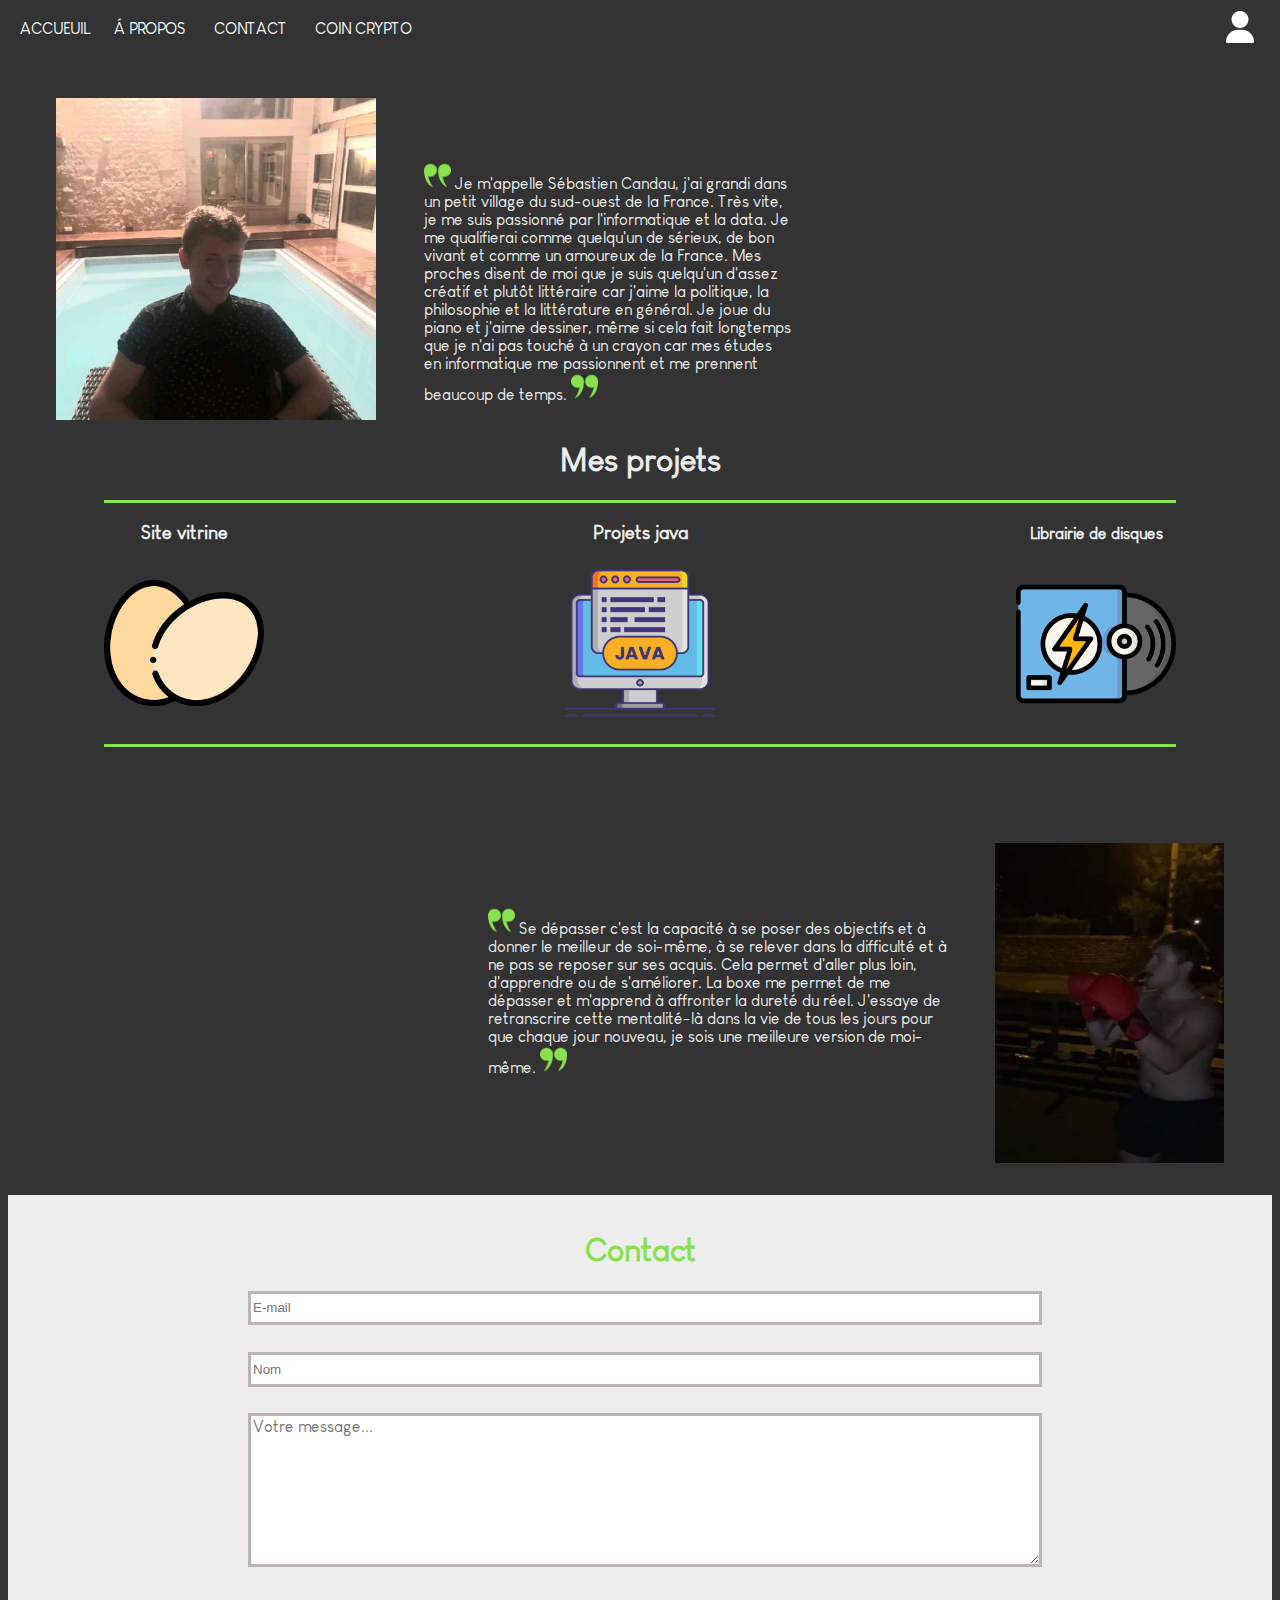
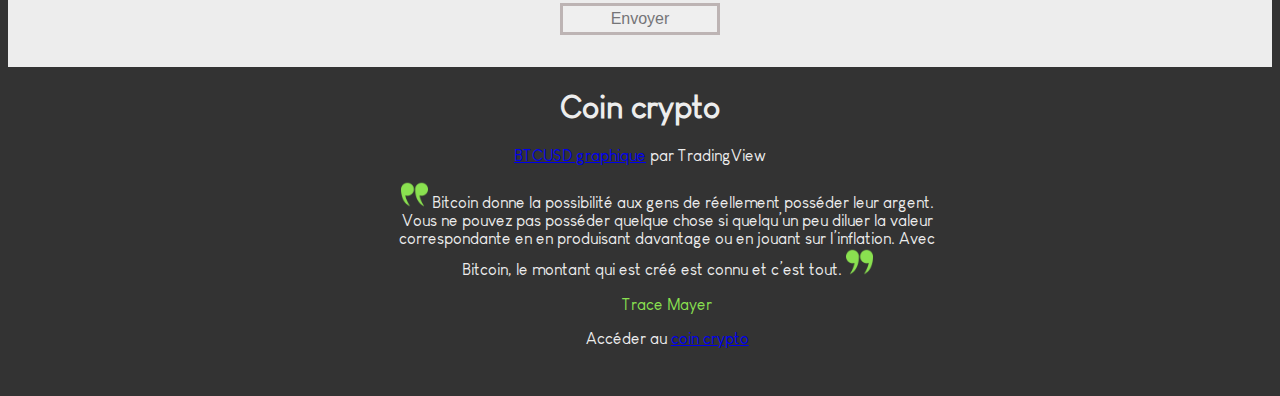
<file: index.html>
<!DOCTYPE html>
<html lang="en">
<head>
    <meta charset="UTF-8">
    <meta http-equiv="X-UA-Compatible" content="IE=edge">
    <link rel="stylesheet" href="style.css">
    <script src="myscripts.js"></script>
    <meta name="viewport" content="width=device-width, initial-scale=1.0">
    <title>Document</title>
</head>
<body>
    <header>
        <div id="root">
            <div id="topnav" class="topnav">
              <div class="navright">
                <a id="home_link" class="topnav_link" href="construct.html">ACCUEUIL</a>
          
                <!-- Classic Menu -->
                <nav role="navigation" id="topnav_menu">
                  <a class="topnav_link" href="construct.html">Á PROPOS</a>
                  <a class="topnav_link" href="construct.html">CONTACT</a>
                  <a class="topnav_link" href="construct.html">COIN CRYPTO</a>
                </nav>
          
                <a id="topnav_hamburger_icon" href="javascript:void(0);" onclick="showResponsiveMenu()">
                  <!-- Some spans to act as a hamburger -->
                  <span></span>
                  <span></span>
                  <span></span>
                </a>
          
                <!-- Responsive Menu -->

                <nav role="navigation" id="topnav_responsive_menu">
                  <ul>
                    <li><a href="/">Accueuil</a></li>
                    <li><a href="/about">À propos</a></li>
                    <li><a href="/contact-us">Contact</a></li>
                    <li><a href="/privacy-policy">Connexion</a></li>
                  </ul>
                </nav>
              </div>
              <div id="account">
                <a href="/account">
                <img id="userwhite" src="ressources/userWhite.png" alt="account">
                <img id="usergreen" src="ressources/userGreen.png" alt="account">
                </a>
              </div>
            </div>
          </div>
    </header>
    <div id="body">
      <div id="about">
        <img src="ressources/profil.jpg" alt="moi">
        <p>
          <img class="quote" src="ressources/right-quotes-symbol-ConvertImage.png" alt="quote">
          Je m'appelle Sébastien Candau, j'ai grandi dans un petit village du sud-ouest de la France. Très vite, je me suis passionné par l'informatique et la data. Je me qualifierai comme quelqu'un de sérieux, de bon vivant et comme un amoureux de la France. Mes proches disent de moi que je suis quelqu'un d'assez créatif et plutôt littéraire car j'aime la politique, la philosophie et la littérature en général. Je joue du piano et j'aime dessiner, même si cela fait 
          longtemps que je n'ai pas touché à un crayon car mes études en informatique me
          passionnent et me prennent beaucoup de temps.
          <img class="quote" src="ressources/left-quotes-symbol.png" alt="quote">
        </p>
      </div>
      <div id="aWork">
        <h1>Mes projets</h1>
        <div id="work">
          <div>
            <h3>Site vitrine</h3>
            <a href="https://sebastiencandau.github.io/oeufs/">
            <img src="ressources/eggs.png" alt="oeufs">
            </a>
          </div>
          <div>
            <h3>Projets java</h3>
            <a href="https://github.com/sebastiencandau/GomokuProject">
            <img src="ressources/java.png" alt="sokoban">
            </a>
          </div>
          <div>
            <h4>Librairie de disques</h4>
            <a href="https://github.com/sebastiencandau/Projet-SI-boutique-de-disque.git">
            <img src="ressources/vinyl.png" alt="disk">
            </a>
        </div>
        </div>
      </div>
      <div id="boxe">
        <p>
          <img class="quote" src="ressources/right-quotes-symbol-ConvertImage.png" alt="quote">
          Se dépasser c'est la capacité à se poser des objectifs et à donner le meilleur de soi-même, à se relever dans
           la difficulté et à ne pas se reposer sur ses acquis. Cela permet d'aller plus loin, d'apprendre ou de s'améliorer.
            La boxe me permet de me dépasser et m'apprend à affronter la dureté du réel. J'essaye de retranscrire cette mentalité-là
             dans la vie de tous les jours pour que chaque jour nouveau, je sois une meilleure version de moi-même.
          <img class="quote" src="ressources/left-quotes-symbol.png" alt="quote">
        </p>
        <img src="ressources/boxe2.jpg" alt="boxe">
      </div>
      <div id="contactGlobal">
        <div id="contact">
          <h1>Contact</h1>
            <form action="construct.html" method="post">
            <input type="email" name="email" placeholder="E-mail">
            <input type="text" name="name" placeholder="Nom">
            <textarea name="msg" id="" cols="40" rows="8" placeholder="Votre message..."></textarea>
            <input id="button" type="submit" name="send" value="Envoyer">
            </form>
        </div>
      </div>
      <div id="crypto">
        <h1>Coin crypto</h1>
        <!-- TradingView Widget BEGIN -->
<div class="tradingview-widget-container" id="trandingViewNotResponsive">
  <div id="tradingview_60334"></div>
  <div class="tradingview-widget-copyright"><a href="https://fr.tradingview.com/symbols/BTCUSD/?exchange=COINBASE" rel="noopener" target="_blank"><span class="blue-text">BTCUSD graphique</span></a> par TradingView</div>
  <script type="text/javascript" src="https://s3.tradingview.com/tv.js"></script>
  <script type="text/javascript">
  new TradingView.widget(
  {
  "width": 980,
  "height": 610,
  "symbol": "COINBASE:BTCUSD",
  "interval": "D",
  "timezone": "Etc/UTC",
  "theme": "light",
  "style": "1",
  "locale": "fr",
  "toolbar_bg": "#f1f3f6",
  "enable_publishing": false,
  "allow_symbol_change": true,
  "studies": [
    "Volume@tv-basicstudies"
  ],
  "container_id": "tradingview_60334"
}
  );
  </script>
</div>
<!-- TradingView Widget END -->
<!-- TradingView Widget BEGIN -->
<div class="tradingview-widget-container" id="tradingviewResponsive">
  <div class="tradingview-widget-container__widget"></div>
  <div class="tradingview-widget-copyright"><a href="https://fr.tradingview.com/symbols/BTCUSD/?exchange=COINBASE" rel="noopener" target="_blank"><span class="blue-text">BTCUSD Cours</span> </a> par TradingView</div>
  <script type="text/javascript">
  new TradingView.widget(
  {
  "symbol": "COINBASE:BTCUSD",
  "width": 300,
  "height": 190,
  "locale": "fr",
  "dateRange": "12M",
  "colorTheme": "light",
  "trendLineColor": "rgba(41, 98, 255, 1)",
  "underLineColor": "rgba(41, 98, 255, 0.3)",
  "underLineBottomColor": "rgba(41, 98, 255, 0)",
  "isTransparent": false,
  "autosize": false,
  "largeChartUrl": ""
});
  </script>
</div>
<!-- TradingView Widget END -->
<p>
  <img class="quote" src="ressources/right-quotes-symbol-ConvertImage.png" alt="quote">
  Bitcoin donne la possibilité aux gens de réellement posséder leur argent. Vous ne pouvez 
  pas posséder quelque chose si quelqu’un peu diluer la valeur correspondante en en produisant davantage 
  ou en jouant sur l’inflation. Avec Bitcoin, le montant qui est créé est connu et c’est tout.
  <img class="quote" src="ressources/left-quotes-symbol.png" alt="quote">
</p>
<p style="color: #8ae150;">Trace Mayer</p>
<p>Accéder au <a href="construct.html">coin crypto</a></p>
      </div>
    </div>
</body>
</html>
</file>
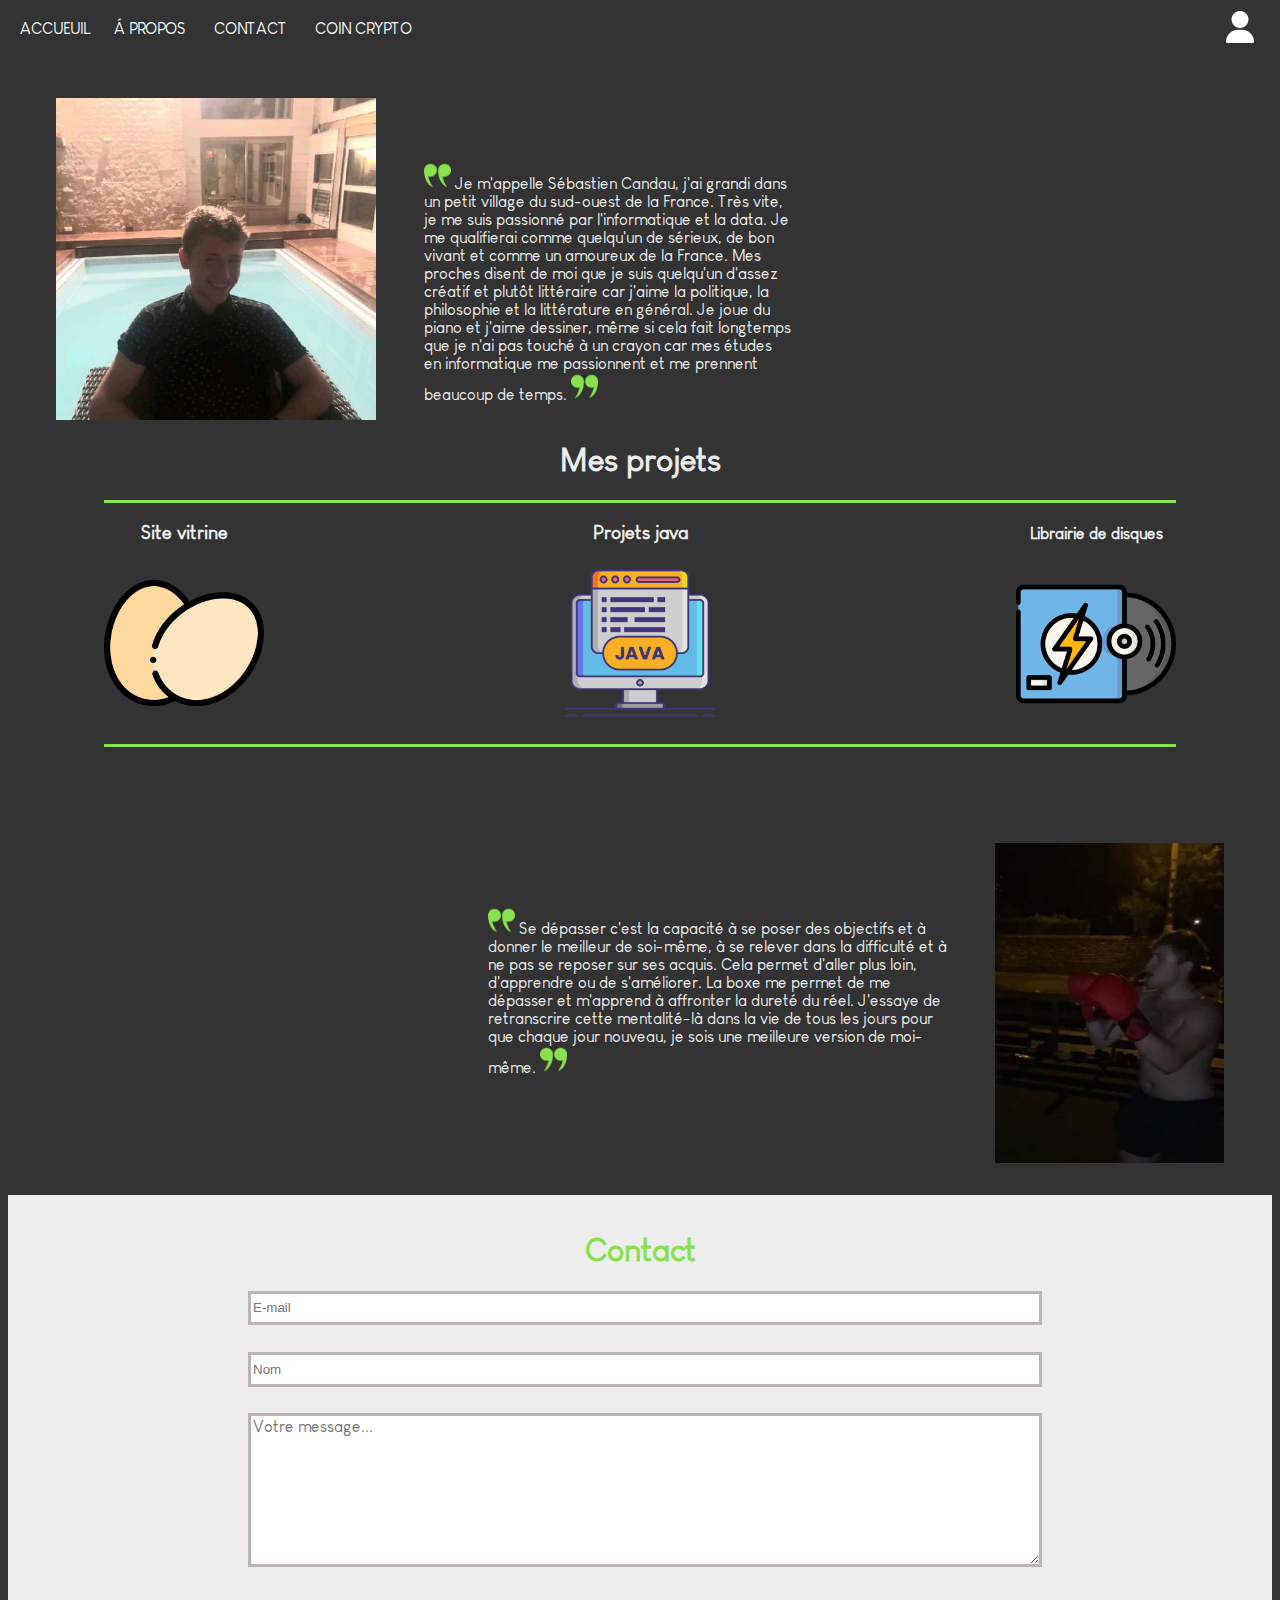
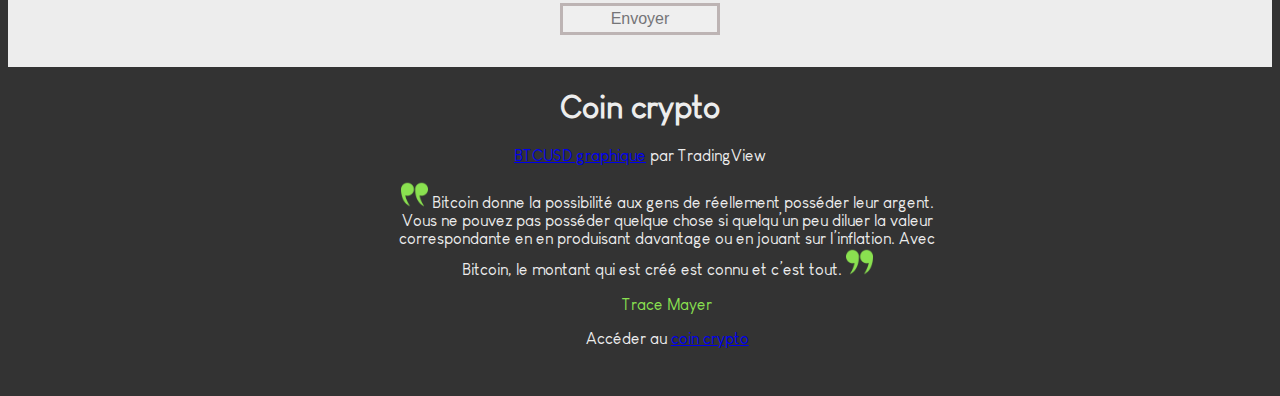
<file: html/index.html>
<!DOCTYPE html>
<html lang="en">
<head>
    <meta charset="UTF-8">
    <meta http-equiv="X-UA-Compatible" content="IE=edge">
    <link rel="stylesheet" href="style.css">
    <script src="myscripts.js"></script>
    <meta name="viewport" content="width=device-width, initial-scale=1.0">
    <title>Document</title>
</head>
<body>
    <header>
        <div id="root">
            <div id="topnav" class="topnav">
              <div class="navright">
                <a id="home_link" class="topnav_link" href="/">ACCUEUIL</a>
          
                <!-- Classic Menu -->
                <nav role="navigation" id="topnav_menu">
                  <a class="topnav_link" href="/about">Á PROPOS</a>
                  <a class="topnav_link" href="/contact-us">CONTACT</a>
                  <a class="topnav_link" href="/coincrypto">COIN CRYPTO</a>
                </nav>
          
                <a id="topnav_hamburger_icon" href="javascript:void(0);" onclick="showResponsiveMenu()">
                  <!-- Some spans to act as a hamburger -->
                  <span></span>
                  <span></span>
                  <span></span>
                </a>
          
                <!-- Responsive Menu -->

                <nav role="navigation" id="topnav_responsive_menu">
                  <ul>
                    <li><a href="/">Accueuil</a></li>
                    <li><a href="/about">À propos</a></li>
                    <li><a href="/contact-us">Contact</a></li>
                    <li><a href="/privacy-policy">Connexion</a></li>
                  </ul>
                </nav>
              </div>
              <div id="account">
                <a href="/account">
                <img id="userwhite" src="ressources/userWhite.png" alt="account">
                <img id="usergreen" src="ressources/userGreen.png" alt="account">
                </a>
              </div>
            </div>
          </div>
    </header>
    <div id="body">
      <div id="about">
        <img src="ressources/profil.jpg" alt="moi">
        <p>
          <img class="quote" src="ressources/right-quotes-symbol-ConvertImage.png" alt="quote">
          Je m'appelle Sébastien Candau, j'ai grandi dans un petit village du sud-ouest de la France. Très vite, je me suis passionné par l'informatique et la data. Je me qualifierai comme quelqu'un de sérieux, de bon vivant et comme un amoureux de la France. Mes proches disent de moi que je suis quelqu'un d'assez créatif et plutôt littéraire car j'aime la politique, la philosophie et la littérature en général. Je joue du piano et j'aime dessiner, même si cela fait 
          longtemps que je n'ai pas touché à un crayon car mes études en informatique me
          passionnent et me prennent beaucoup de temps.
          <img class="quote" src="ressources/left-quotes-symbol.png" alt="quote">
        </p>
      </div>
      <div id="aWork">
        <h1>Mes projets</h1>
        <div id="work">
          <div>
            <h3>Site vitrine</h3>
            <a href="https://sebastiencandau.github.io/oeufs/">
            <img src="ressources/eggs.png" alt="oeufs">
            </a>
          </div>
          <div>
            <h3>Projets java</h3>
            <a href="https://github.com/sebastiencandau/GomokuProject">
            <img src="ressources/java.png" alt="sokoban">
            </a>
          </div>
          <div>
            <h4>Librairie de disques</h4>
            <a href="https://github.com/sebastiencandau/Projet-SI-boutique-de-disque.git">
            <img src="ressources/vinyl.png" alt="disk">
            </a>
        </div>
        </div>
      </div>
      <div id="boxe">
        <p>
          <img class="quote" src="ressources/right-quotes-symbol-ConvertImage.png" alt="quote">
          Se dépasser c'est la capacité à se poser des objectifs et à donner le meilleur de soi-même, à se relever dans
           la difficulté et à ne pas se reposer sur ses acquis. Cela permet d'aller plus loin, d'apprendre ou de s'améliorer.
            La boxe me permet de me dépasser et m'apprend à affronter la dureté du réel. J'essaye de retranscrire cette mentalité-là
             dans la vie de tous les jours pour que chaque jour nouveau, je sois une meilleure version de moi-même.
          <img class="quote" src="ressources/left-quotes-symbol.png" alt="quote">
        </p>
        <img src="ressources/boxe2.jpg" alt="boxe">
      </div>
      <div id="contactGlobal">
        <div id="contact">
          <h1>Contact</h1>
            <form action="/" method="post">
            <input type="email" name="email" placeholder="E-mail">
            <input type="text" name="name" placeholder="Nom">
            <textarea name="msg" id="" cols="40" rows="8" placeholder="Votre message..."></textarea>
            <input id="button" type="submit" name="send" value="Envoyer">
            </form>
        </div>
      </div>
      <div id="crypto">
        <h1>Coin crypto</h1>
        <!-- TradingView Widget BEGIN -->
<div class="tradingview-widget-container">
  <div id="tradingview_60334"></div>
  <div class="tradingview-widget-copyright"><a href="https://fr.tradingview.com/symbols/BTCUSD/?exchange=COINBASE" rel="noopener" target="_blank"><span class="blue-text">BTCUSD graphique</span></a> par TradingView</div>
  <script type="text/javascript" src="https://s3.tradingview.com/tv.js"></script>
  <script type="text/javascript">
  new TradingView.widget(
  {
  "width": 980,
  "height": 610,
  "symbol": "COINBASE:BTCUSD",
  "interval": "D",
  "timezone": "Etc/UTC",
  "theme": "light",
  "style": "1",
  "locale": "fr",
  "toolbar_bg": "#f1f3f6",
  "enable_publishing": false,
  "allow_symbol_change": true,
  "studies": [
    "Volume@tv-basicstudies"
  ],
  "container_id": "tradingview_60334"
}
  );
  </script>
</div>
<!-- TradingView Widget END -->
<p>
  <img class="quote" src="ressources/right-quotes-symbol-ConvertImage.png" alt="quote">
  Bitcoin donne la possibilité aux gens de réellement posséder leur argent. Vous ne pouvez 
  pas posséder quelque chose si quelqu’un peu diluer la valeur correspondante en en produisant davantage 
  ou en jouant sur l’inflation. Avec Bitcoin, le montant qui est créé est connu et c’est tout.
  <img class="quote" src="ressources/left-quotes-symbol.png" alt="quote">
</p>
<p style="color: #8ae150;">Trace Mayer</p>
<p>Accéder au <a href="/coincrypto">coin crypto</a></p>
      </div>
    </div>
</body>
</html>
</file>
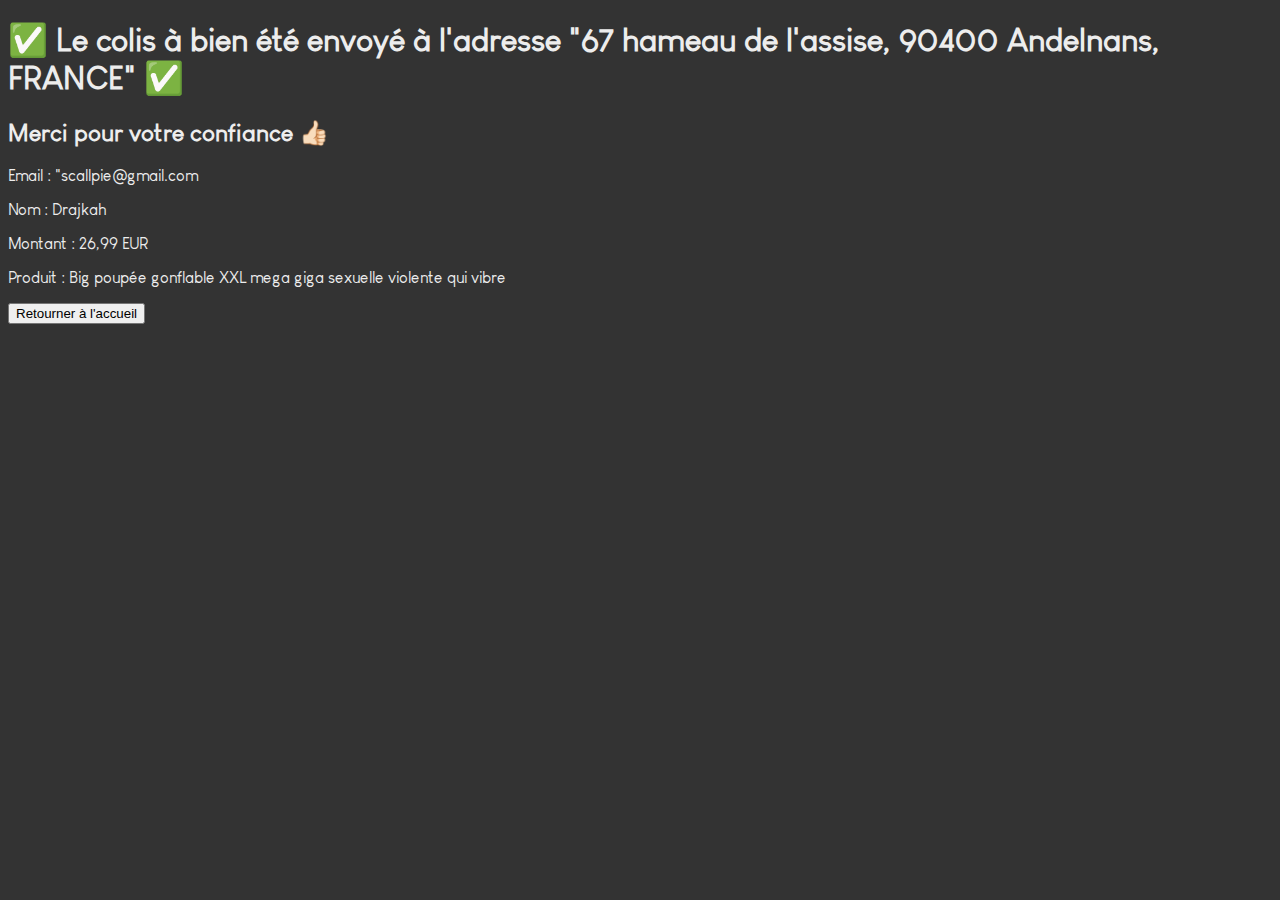
<file: colis.html>
<!DOCTYPE html>
<html lang="en">
<head>
    <meta charset="UTF-8">
    <meta http-equiv="X-UA-Compatible" content="IE=edge">
    <link rel="stylesheet" href="style.css">
    <meta name="viewport" content="width=device-width, initial-scale=1.0">
    <title>Document</title>
</head>
<body>
    <div id="body">
    <h1>✅ Le colis à bien été envoyé à l'adresse "67 hameau de l'assise, 90400 Andelnans, FRANCE" ✅</h1>
    <h2>Merci pour votre confiance 👍🏻</h2>
    <p>Email : "scallpie@gmail.com</p>
    <p>Nom : Drajkah</p>
    <p>Montant : 26,99 EUR</p>
    <p>Produit : Big poupée gonflable XXL mega giga sexuelle violente qui vibre</p>
    <button>Retourner à l'accueil</button>
    </div>
</body>
</html>
</file>
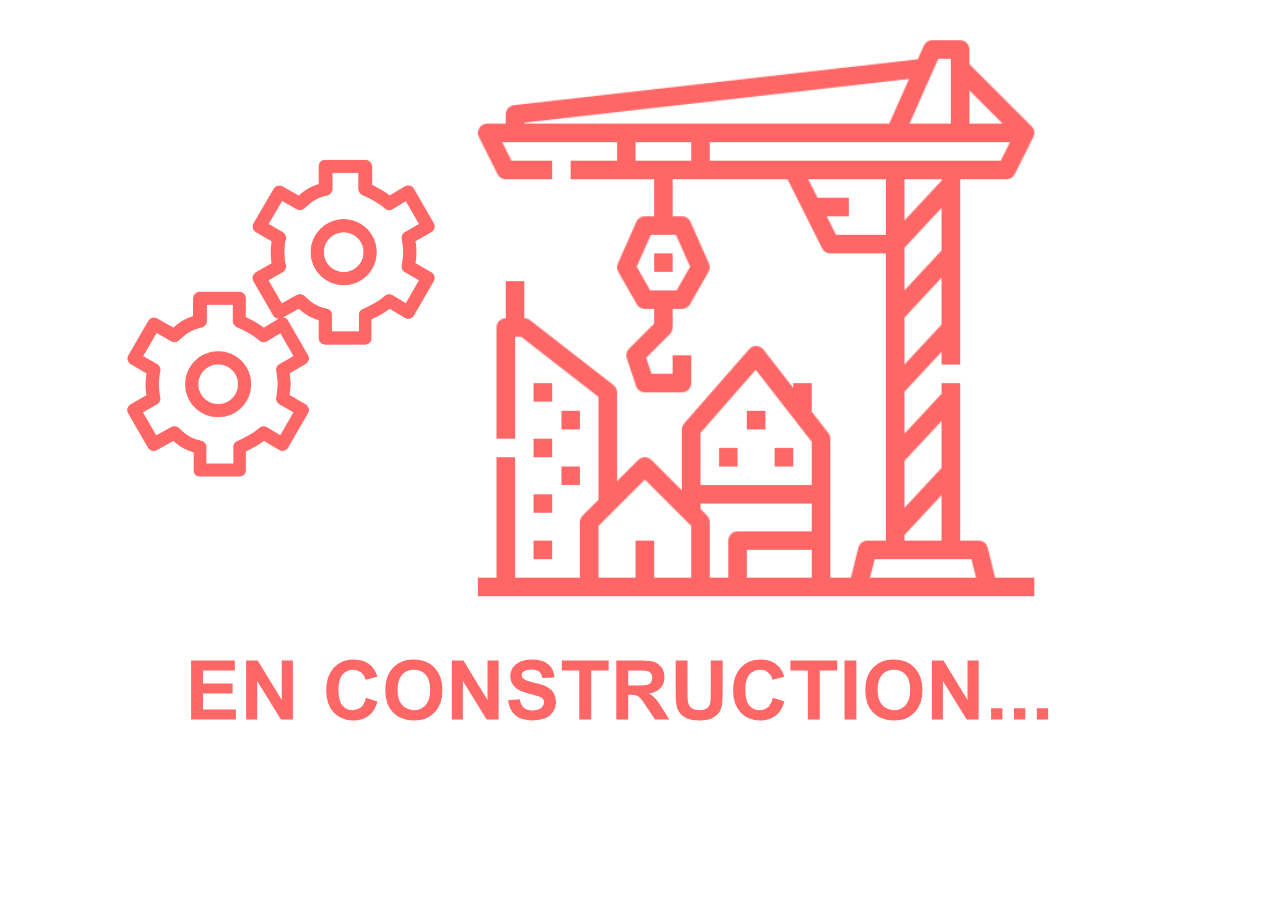
<file: construct.html>
<!DOCTYPE html>
<html lang="en">
<head>
    <meta charset="UTF-8">
    <meta http-equiv="X-UA-Compatible" content="IE=edge">
    <meta name="viewport" content="width=device-width, initial-scale=1.0">
    <title>Document</title>
</head>
<body>
    <img src="ressources/Dessin sans titre.svg" alt="">
</body>
</html>
</file>
<file: style.css>
@font-face { 	font-family: "Louis"; 	src: url('fonts/Louis_George_Cafe.ttf'); }
body{
  background-color: #333;
  color: #ededed;
}
#body{
    font-family: "Louis";
}

/* ******************** NAV BAR ******************** */
#account{
  margin-right: 1em;
}

#account>a>img{
  width: 2em;
}

#account>a:hover #usergreen{
  display: block;
  transition-duration: 1s;
}

#account>a:hover #userwhite{
  display: none;
}

#userwhite:hover{
  display: none;
}

#usergreen{
  display: none;
}

#root{
  font-family: "Louis";
}

.navright{
  display: flex;
  align-items: center;
  width: 100%;
}

.topnav {
  justify-content: space-between;
    background-color: #333;
    display: flex;
    align-items: center;
    width: 100%;
  }
  .topnav_link {
    color: white;
    padding: 12px;
    text-decoration: none;
  }
  .topnav_link:hover {
    color: #8ae150;
  }
  
  /* hide responsive menu */
  #topnav_hamburger_icon,
  #topnav_responsive_menu {
    display: none;
  }
  
  #about{
    margin-top: 3em;
    display: flex;
    padding-right: 30em;
  }

  #about>img{
    width: 20em;
    margin-left: 3em;
    margin-right: 3em ;
  }

  #about>p{
    margin-top: 4em;
  }

 .quote{
    width: 1.7em;
  }

  #aWork{
    margin-top: 1em;
    margin-left: 5em;
    margin-right: 5em;
    text-align: center;
  }

  #work{
    border-bottom: solid 3px #8ae150;
    border-top: solid 3px #8ae150;
    padding-bottom: 1em;
    display: flex;
    justify-content: space-between;
    text-align: center;
    margin-left: 1em;
    margin-right: 1em;
  }

  #work>div>a>img{
    width: 10em;   
  }

  #work>div>a>img:hover{
    transition-duration: 1s;
    width: 12em;   
  }

  #boxe{
    margin-top: 6em;
    display: flex;
    padding-left: 30em;
  }

  #boxe>img{
    margin-left: 3em;
    margin-right: 3em ;
    width: 20em;
    height: 20em;
  }

  #boxe>p{
    margin-top: 4em;
  }

  #contactGlobal{
    background-color: #ededed;
    color: #8ae150;
  }

  #contact{
    margin-top: 2em;
    padding-top: 1em;
    margin-left: 15em;
    margin-right: 15em;
    text-align: center;
  }
  input{
    border: solid 3px #bdb4b4;
    outline: none;
    height: 2em;
    margin-bottom: 2em;
    width: 100%;
  }

  input:focus {
    transition-duration: 1s;
    border: solid 3px #8ae150;
  }

  #button{
    color: #757578;
    font-size: 1em;
    margin-top: 2em;
    width: 10em;
    height: 2em;
  }

  #button:hover{
    transition-duration: 1s;
    width: 11em;
    border: solid 3px #8ae150;
    cursor: pointer;
  }

  textarea{
    font-size: 1em;
    font-family: "Louis";
    border: solid 3px #bdb4b4;
    outline: none;
    width: 100%;
  }

  textarea:focus{
    transition-duration: 1s;
    border: solid 3px #8ae150;
  }

  #crypto{
    text-align: center;
    margin-bottom: 3em;
  }

  #crypto>p{
    margin-left: 30%;
    width: 35em;
  }

  #tradingviewResponsive{
    display: none;
  }







  /* RESPONSIVE */

  @media only screen and (max-width: 768px) {

    #tradingviewResponsive{
      display: block;
    }

    #account{
      display: none;
    }
    
    /* hide classic menu */
    #topnav_menu {
      display: none;
    }
  
    /* position home link at left and hamburger at right */
    #home_link {
      flex-grow: 1;
    }
  
    /* disable horizontal scrolling  */
    #root {
      position: relative;
      overflow-x: hidden;
    }
  
    /* show responsive menu and position at the right of the screen */
    #topnav_responsive_menu {
      display: block;
      position: absolute;
      margin: 0;
      right: 0;
      top: 0;
      width: 100vw;
      height: 100vh;
  
      z-index: 99;
  
      transform-origin: 0% 0%;
      transform: translate(200%, 0);
  
      transition: transform 0.5s cubic-bezier(0.77, 0.2, 0.05, 1);
    }
  
    #topnav_responsive_menu ul {
      display: flex;
      flex-direction: column;
  
      position: absolute;
      margin: 0;
      right: 0;
      top: 0;
  
      min-width: 50vw;
      height: 100vh;
      padding: 56px 0 0;
  
      text-align: center;
  
      background: #ededed;
      list-style-type: none;
      -webkit-font-smoothing: antialiased;
    }
  
    #topnav_responsive_menu li {
      padding: 12px 24px;
    }
  
    #topnav_responsive_menu a {
      white-space: nowrap;
      color: #333;
      text-decoration: none;
    }
  
    /* And let's slide it in from the right */
    #topnav_responsive_menu.open {
      transform: none;
      position: fixed;
    }
  
    /* ******************** HAMBURGER ICON ******************** */
    /* define size and position of the hamburger link */
    #topnav_hamburger_icon {
      display: block;
      position: relative;
      width: 33px;
      height: 28px;
  
      z-index: 100;
  
      -webkit-user-select: none;
      user-select: none;
      cursor: pointer;
    }
  
    /* define the style (size, color, position, animation, ...) of the 3 spans */
    #topnav_hamburger_icon span {
      display: block;
      position: absolute;
      height: 4px;
      width: 100%;
      margin-bottom: 5px;
  
      background: #ededed;
      border-radius: 3px;
  
      z-index: 100;
  
      opacity: 1;
      left: 0;
  
      -webkit-transform: rotate(0deg);
      -moz-transform: rotate(0deg);
      -o-transform: rotate(0deg);
      transform: rotate(0deg);
      -webkit-transition: 0.25s ease-in-out;
      -moz-transition: 0.25s ease-in-out;
      -o-transition: 0.25s ease-in-out;
      transition: 0.25s ease-in-out;
    }
  
    /* set the 3 spans position to look like a hamburger */
    #topnav_hamburger_icon span:nth-child(1) {
      top: 0px;
      -webkit-transform-origin: left top;
      -moz-transform-origin: left top;
      -o-transform-origin: left top;
      transform-origin: left top;
    }
    #topnav_hamburger_icon span:nth-child(2) {
      top: 12px;
      -webkit-transform-origin: left center;
      -moz-transform-origin: left center;
      -o-transform-origin: left center;
      transform-origin: left center;
    }
    #topnav_hamburger_icon span:nth-child(3) {
      top: 24px;
      -webkit-transform-origin: left bottom;
      -moz-transform-origin: left bottom;
      -o-transform-origin: left bottom;
      transform-origin: left bottom;
    }
  
    /* change color when opening the menu */
    #topnav_hamburger_icon.open span {
      background: #333;
    }
  
    /* the first span rotates 45° \ */
    #topnav_hamburger_icon.open span:nth-child(1) {
      width: 110%;
      -webkit-transform: rotate(45deg);
      -moz-transform: rotate(45deg);
      -o-transform: rotate(45deg);
      transform: rotate(45deg);
    }
  
    /* the second span disappears */
    #topnav_hamburger_icon.open span:nth-child(2) {
      width: 0%;
      opacity: 0;
    }
  
    /* the last span rotates -45° / */
    #topnav_hamburger_icon.open span:nth-child(3) {
      width: 110%;
      -webkit-transform: rotate(-45deg);
      -moz-transform: rotate(-45deg);
      -o-transform: rotate(-45deg);
      transform: rotate(-45deg);
    }


    #about{
      padding-right: 1em;
      text-align: center;
      display: block;
    }

    #about>img{
      width: 15em;
      margin-left: 1em;
      margin-right: 1em ;
    }
  
    #about>p{
      width: 100%;
      margin-top: 1em;
      margin-left: 0;
    }
  
    #about>p>img{
      width: 1.7em;
    }

    #work{
      display: block;
    }

    #trandingViewNotResponsive{
      display: none;
    }

    #boxe{
      display: block;
      text-align: center;
      padding-left: 1em;
    }

    #boxe>img{
      width: 15em;
      margin-left: 1em;
      margin-right: 1em ;
    }

    #crypto>p{
      margin-left: 0;
      width: 100%;
    }

    #body{
      margin-left: auto;
      margin-right: auto;
      width: 100%;
    }

    #contact{
      margin-left: 0;
      width: 96%;
    } 
  }
</file>
<file: html/style.css>
@font-face { 	font-family: "Louis"; 	src: url('fonts/Louis_George_Cafe.ttf'); }
body{
  background-color: #333;
  color: #ededed;
}
#body{
    font-family: "Louis";
}

/* ******************** NAV BAR ******************** */
#account{
  margin-right: 1em;
}

#account>a>img{
  width: 2em;
}

#account>a:hover #usergreen{
  display: block;
  transition-duration: 1s;
}

#account>a:hover #userwhite{
  display: none;
}

#userwhite:hover{
  display: none;
}

#usergreen{
  display: none;
}

#root{
  font-family: "Louis";
}

.navright{
  display: flex;
  align-items: center;
}

.topnav {
  justify-content: space-between;
    background-color: #333;
    display: flex;
    align-items: center;
    width: 100%;
  }
  .topnav_link {
    color: white;
    padding: 12px;
    text-decoration: none;
  }
  .topnav_link:hover {
    color: #8ae150;
  }
  
  /* hide responsive menu */
  #topnav_hamburger_icon,
  #topnav_responsive_menu {
    display: none;
  }
  
  #about{
    margin-top: 3em;
    display: flex;
    padding-right: 30em;
  }

  #about>img{
    width: 20em;
    margin-left: 3em;
    margin-right: 3em ;
  }

  #about>p{
    margin-top: 4em;
  }

 .quote{
    width: 1.7em;
  }

  #aWork{
    margin-top: 1em;
    margin-left: 5em;
    margin-right: 5em;
    text-align: center;
  }

  #work{
    border-bottom: solid 3px #8ae150;
    border-top: solid 3px #8ae150;
    padding-bottom: 1em;
    display: flex;
    justify-content: space-between;
    text-align: center;
    margin-left: 1em;
    margin-right: 1em;
  }

  #work>div>a>img{
    width: 10em;   
  }

  #work>div>a>img:hover{
    transition-duration: 1s;
    width: 12em;   
  }

  #boxe{
    margin-top: 6em;
    display: flex;
    padding-left: 30em;
  }

  #boxe>img{
    margin-left: 3em;
    margin-right: 3em ;
    width: 20em;
    height: 20em;
  }

  #boxe>p{
    margin-top: 4em;
  }

  #contactGlobal{
    background-color: #ededed;
    color: #8ae150;
  }

  #contact{
    margin-top: 2em;
    padding-top: 1em;
    margin-left: 15em;
    margin-right: 15em;
    text-align: center;
  }
  input{
    border: solid 3px #bdb4b4;
    outline: none;
    height: 2em;
    margin-bottom: 2em;
    width: 100%;
  }

  input:focus {
    transition-duration: 1s;
    border: solid 3px #8ae150;
  }

  #button{
    color: #757578;
    font-size: 1em;
    margin-top: 2em;
    width: 10em;
    height: 2em;
  }

  #button:hover{
    transition-duration: 1s;
    width: 11em;
    border: solid 3px #8ae150;
    cursor: pointer;
  }

  textarea{
    font-size: 1em;
    font-family: "Louis";
    border: solid 3px #bdb4b4;
    outline: none;
    width: 100%;
  }

  textarea:focus{
    transition-duration: 1s;
    border: solid 3px #8ae150;
  }

  #crypto{
    text-align: center;
    margin-bottom: 3em;
  }

  #crypto>p{
    margin-left: 30%;
    width: 35em;
  }







  /* RESPONSIVE */

  @media only screen and (max-width: 768px) {

    #account{
      display: none;
    }
    
    /* hide classic menu */
    #topnav_menu {
      display: none;
    }
  
    /* position home link at left and hamburger at right */
    #home_link {
      flex-grow: 1;
    }
  
    /* disable horizontal scrolling  */
    #root {
      font-family: "Louis";
      position: relative;
      overflow-x: hidden;
    }
  
    /* show responsive menu and position at the right of the screen */
    #topnav_responsive_menu {
      display: block;
      position: absolute;
      margin: 0;
      right: 0;
      top: 0;
      width: 100vw;
      height: 100vh;
  
      z-index: 99;
  
      transform-origin: 0% 0%;
      transform: translate(200%, 0);
  
      transition: transform 0.5s cubic-bezier(0.77, 0.2, 0.05, 1);
    }
  
    #topnav_responsive_menu ul {
      display: flex;
      flex-direction: column;
  
      position: absolute;
      margin: 0;
      right: 0;
      top: 0;
  
      min-width: 50vw;
      height: 100vh;
      padding: 56px 0 0;
  
      text-align: center;
  
      background: #ededed;
      list-style-type: none;
      -webkit-font-smoothing: antialiased;
    }
  
    #topnav_responsive_menu li {
      padding: 12px 24px;
    }
  
    #topnav_responsive_menu a {
      white-space: nowrap;
      color: #333;
      text-decoration: none;
    }
  
    /* And let's slide it in from the right */
    #topnav_responsive_menu.open {
      transform: none;
      position: fixed;
    }
  
    /* ******************** HAMBURGER ICON ******************** */
    /* define size and position of the hamburger link */
    #topnav_hamburger_icon {
      display: block;
      position: relative;
      margin: 16px;
      width: 33px;
      height: 28px;
  
      z-index: 100;
  
      -webkit-user-select: none;
      user-select: none;
      cursor: pointer;
    }
  
    /* define the style (size, color, position, animation, ...) of the 3 spans */
    #topnav_hamburger_icon span {
      display: block;
      position: absolute;
      height: 4px;
      width: 100%;
      margin-bottom: 5px;
  
      background: #ededed;
      border-radius: 3px;
  
      z-index: 100;
  
      opacity: 1;
      left: 0;
  
      -webkit-transform: rotate(0deg);
      -moz-transform: rotate(0deg);
      -o-transform: rotate(0deg);
      transform: rotate(0deg);
      -webkit-transition: 0.25s ease-in-out;
      -moz-transition: 0.25s ease-in-out;
      -o-transition: 0.25s ease-in-out;
      transition: 0.25s ease-in-out;
    }
  
    /* set the 3 spans position to look like a hamburger */
    #topnav_hamburger_icon span:nth-child(1) {
      top: 0px;
      -webkit-transform-origin: left top;
      -moz-transform-origin: left top;
      -o-transform-origin: left top;
      transform-origin: left top;
    }
    #topnav_hamburger_icon span:nth-child(2) {
      top: 12px;
      -webkit-transform-origin: left center;
      -moz-transform-origin: left center;
      -o-transform-origin: left center;
      transform-origin: left center;
    }
    #topnav_hamburger_icon span:nth-child(3) {
      top: 24px;
      -webkit-transform-origin: left bottom;
      -moz-transform-origin: left bottom;
      -o-transform-origin: left bottom;
      transform-origin: left bottom;
    }
  
    /* change color when opening the menu */
    #topnav_hamburger_icon.open span {
      background: #333;
    }
  
    /* the first span rotates 45° \ */
    #topnav_hamburger_icon.open span:nth-child(1) {
      width: 110%;
      -webkit-transform: rotate(45deg);
      -moz-transform: rotate(45deg);
      -o-transform: rotate(45deg);
      transform: rotate(45deg);
    }
  
    /* the second span disappears */
    #topnav_hamburger_icon.open span:nth-child(2) {
      width: 0%;
      opacity: 0;
    }
  
    /* the last span rotates -45° / */
    #topnav_hamburger_icon.open span:nth-child(3) {
      width: 110%;
      -webkit-transform: rotate(-45deg);
      -moz-transform: rotate(-45deg);
      -o-transform: rotate(-45deg);
      transform: rotate(-45deg);
    }


    #about{
      background-color: #0078b4;
      text-align: center;
      display: block;
    }

    #about>img{
      width: 15em;
      margin-left: 1em;
      margin-right: 1em ;
    }
  
    #about>p{
      width: 15em;
      margin-top: 1em;
      margin-left: 1em;
    }
  
    #about>p>img{
      width: 1.7em;
    }

    #work{
      display: block;
    }

    .tradingview-widget-container{
      display: none;
    }

    #boxe{
      display: block;
      text-align: center;
      padding-left: 1em;
    }

    #boxe>img{
      width: 15em;
      margin-left: 1em;
      margin-right: 1em ;
    }

    #contactGlobal{
      display: none;
    }

    #crypto>p{
      margin-left: 1em;
      width: 15em;
    }

    #body{
      width: 19em;
      background-color: aqua;
    }
  }
</file>
